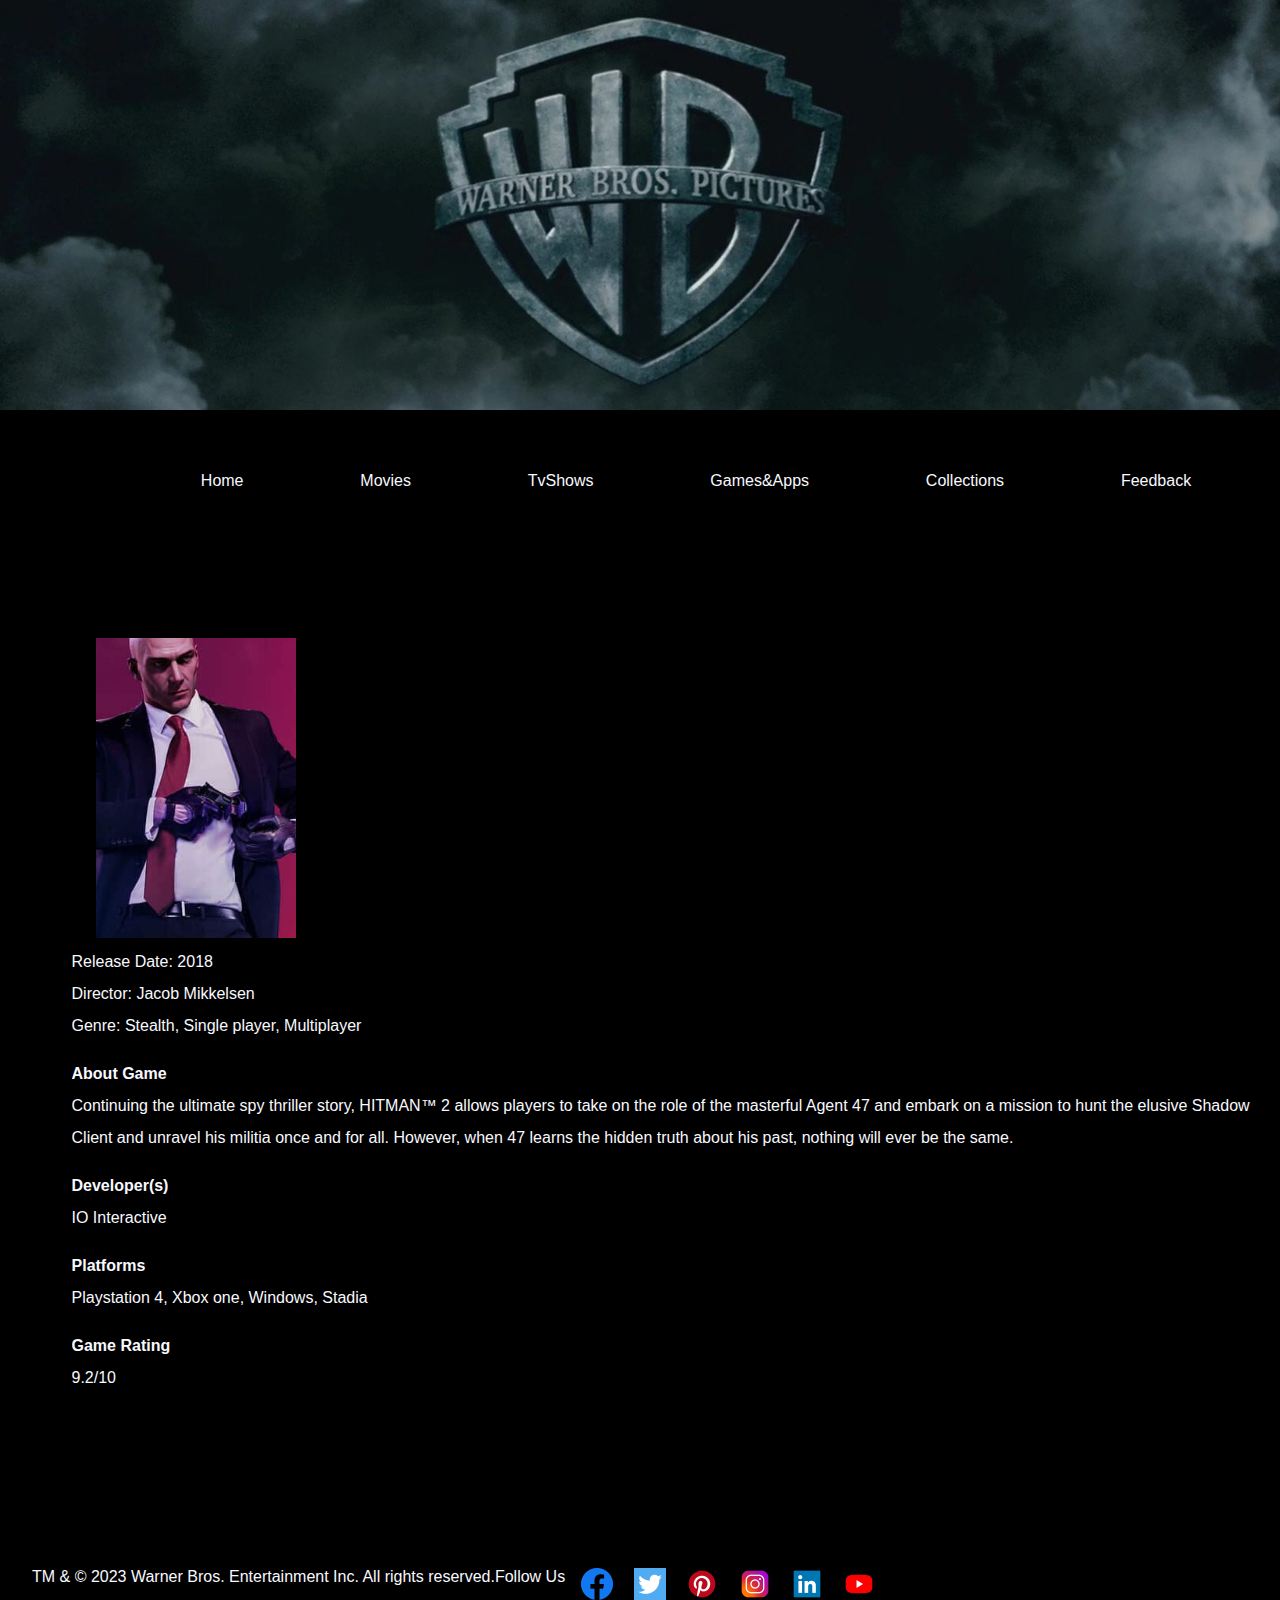
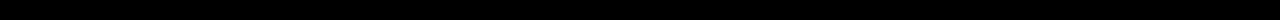
<file: hitman2.html>
<!DOCTYPE html>
<html lang="en">
<head>
    <meta charset="UTF-8">
    <meta http-equiv="X-UA-Compatible" content="IE=edge">
    <meta name="viewport" content="width=device-width, initial-scale=1.0">
    <title>Joker </title>
    <link rel="stylesheet" href="css/design.css">
</head>
<body id="moviespagebody">
    
        <header id="header">
            <img id="banner" src="media/Banner/WARNERBROSDARK55.jpg" alt="Warner Bros. banner">
        </header>

        <nav id="navbar" class="navbar">
          <ul>
              <li> <a href="index.html">Home</a> </li>
              <li> <a href="movies.html">Movies</a> </li>
              <li> <a href="tvshows.html">TvShows</a> </li>
              <li> <a href="games&apps.html">Games&Apps</a> </li>
              <li> <a href="collections.html"> Collections</a> </li>
              <li> <a href="feedback.html"> Feedback </a> </li>
          </ul>
      </nav>

        
          <main>

            <article class="movie-info">

              <section class="movie-details">

                <h1>
                  <img src="media/games&apps/HITMAN_2_Key_Art.jpg" alt="Hitman 2 poster">
                </h1>

                <p>Release Date:
                    <span class="release-date">2018</span>
                </p>
                <p>Director:
                    <span class="director">Jacob Mikkelsen</span>
                </p>
                <p>Genre:
                    <span class="genre">Stealth, Single player, Multiplayer</span>
                </p>

                <h2>About Game</h2>
                <p>
                    Continuing the ultimate spy thriller story, HITMAN™ 2 allows players to take on the role of the masterful Agent 47 and embark on a mission to hunt the elusive Shadow Client and unravel his militia once and for all.
                    However, when 47 learns the hidden truth about his past, nothing will ever be the same.
                </p>

                <section class="movie-cast">

                  <h2>Developer(s)</h2>
                  <p>IO Interactive</p>
                </section>

                <h2>Platforms</h2>
                <p>
                  Playstation 4,
                  Xbox one,
                  Windows,
                  Stadia
                </p>

                <h2>Game Rating</h2>
                9.2/10
              </section>
            </article>
        
          </main>
                
          <footer id="footer">
            <p id="pfooter">
                TM & © 2023 Warner Bros. Entertainment Inc. All rights reserved.
            </p>
            <p id="pfooter">
                Follow Us
            </p>
            <p id="socialmedia">
                <a href="https://www.facebook.com/warnerbrosent/" target="_blank"><img src="media/socialmedia/Facebook-logo-blue-circle-large-transparent-png.png"></a>
                <a href="https://twitter.com/Warnerbros/" target="_blank"><img src="media/socialmedia/twitter icon.png"></a>
                <a href="https://www.pinterest.com/warnerbrosent/" target="_blank"><img src="media/socialmedia/pinterest_icon.png"></a>
                <a href="https://www.instagram.com/warnerbrosentertainment/" target="_blank"><img src="media/socialmedia/insta icon.png"></a>
                <a href="https://www.linkedin.com/company/warner-bros--entertainment/" target="_blank"><img src="media/socialmedia/_linkedin_icon.png"></a>
                <a href="https://www.youtube.com/user/WarnerBrosPictures/" target="_blank"><img src="media/socialmedia/_youtube_icon.png"></a>
            </p>

 </body>  
 
</html>
</file>
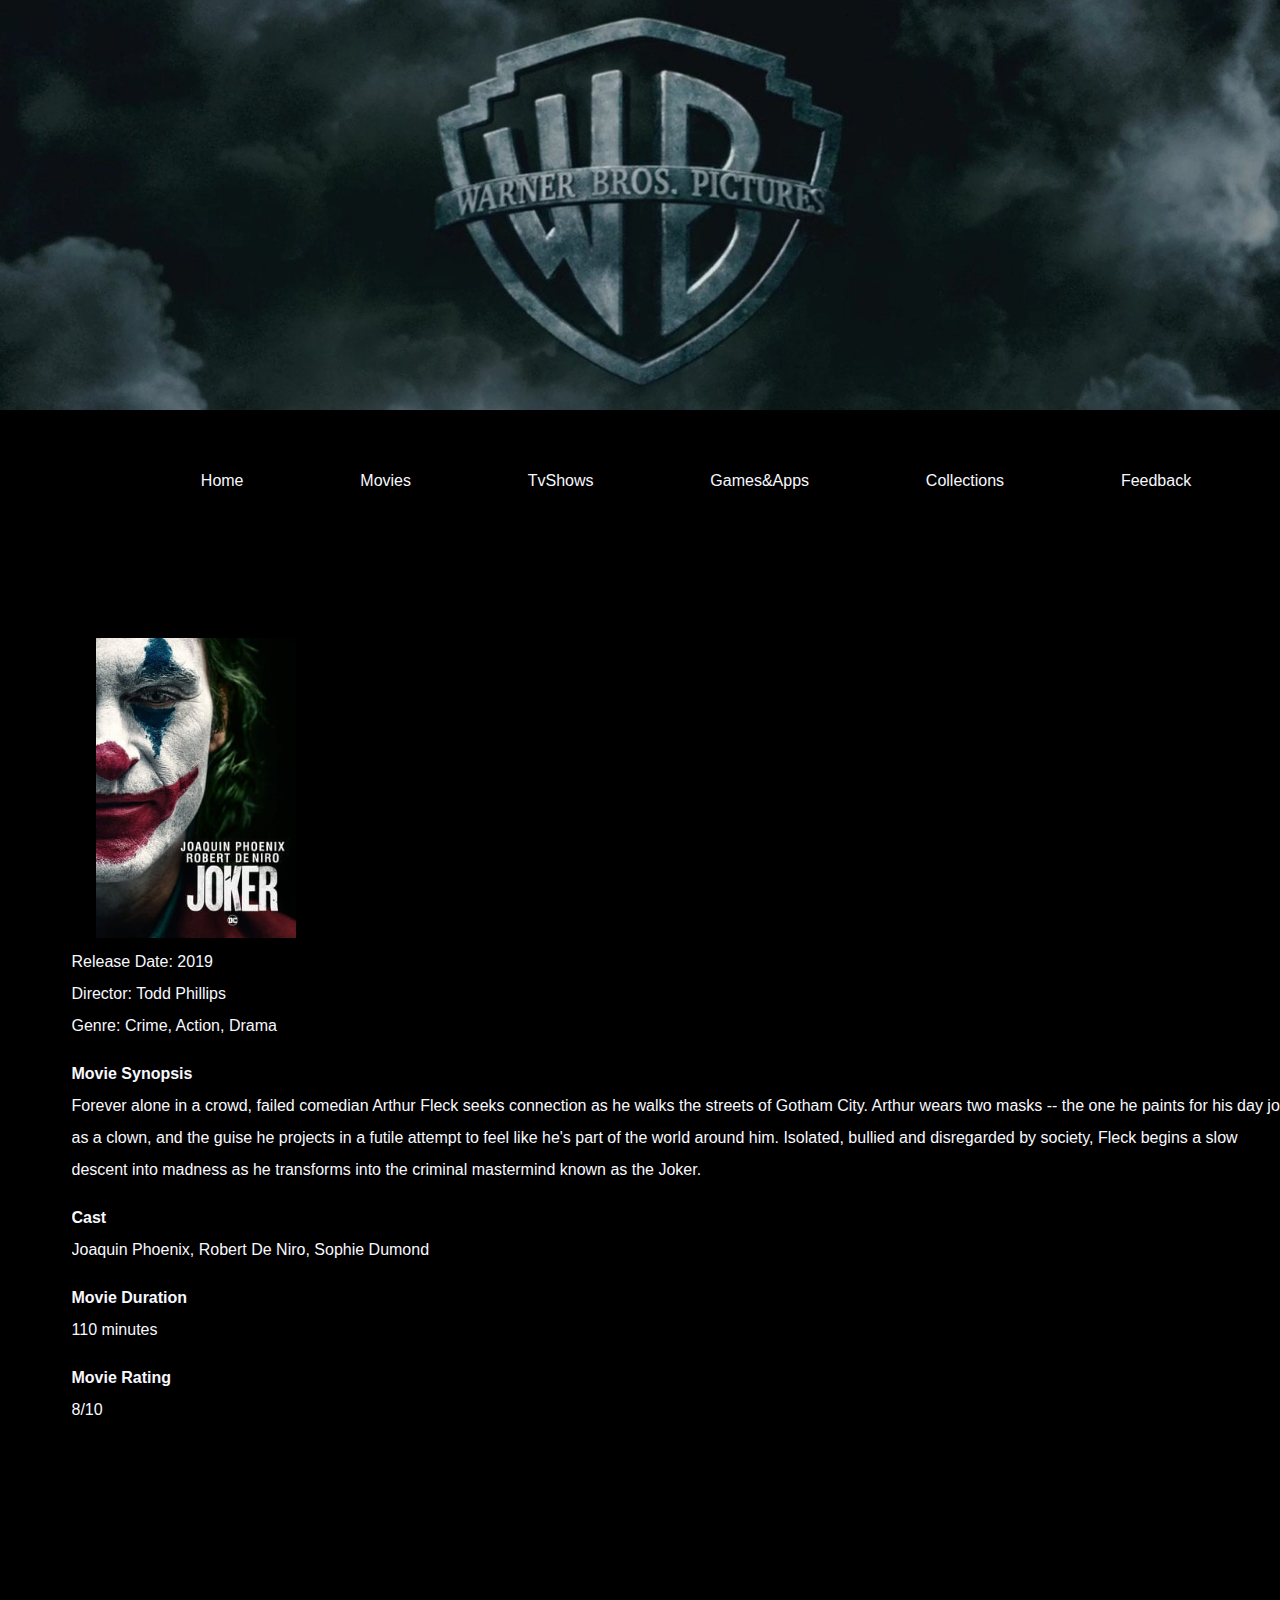
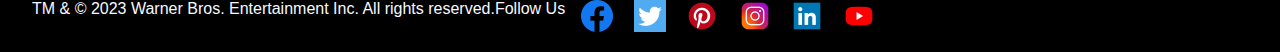
<file: joker.html>
<!DOCTYPE html>
<html lang="en">
<head>
    <meta charset="UTF-8">
    <meta http-equiv="X-UA-Compatible" content="IE=edge">
    <meta name="viewport" content="width=device-width, initial-scale=1.0">
    <title>Joker </title>
    <link rel="stylesheet" href="css/design.css">
</head>
<body id="moviespagebody">
    
        <header id="header">
            <img id="banner" src="media/Banner/WARNERBROSDARK55.jpg" alt="Warner Bros. banner">
        </header>

        <nav id="navbar" class="navbar">
          <ul>
              <li> <a href="index.html">Home</a> </li>
              <li> <a href="movies.html">Movies</a> </li>
              <li> <a href="tvshows.html">TvShows</a> </li>
              <li> <a href="games&apps.html">Games&Apps</a> </li>
              <li> <a href="collections.html"> Collections</a> </li>
              <li> <a href="feedback.html"> Feedback </a> </li>
          </ul>
      </nav>

        
          <main>

            <article class="movie-info">

              <section class="movie-details">

                <h1>
                  <img src="media/movies/joker_key_art.jpg" alt="Joker Poster">
                </h1>

                <p>Release Date:
                    <span class="release-date">2019</span>
                </p>
                <p>Director:
                    <span class="director">Todd Phillips</span>
                </p>
                <p>Genre:
                    <span class="genre">Crime, Action, Drama</span>
                </p>

                <h2>Movie Synopsis</h2>
                <p>
                  Forever alone in a crowd, failed comedian Arthur Fleck seeks connection as he walks the streets of Gotham City.
                  Arthur wears two masks -- the one he paints for his day job as a clown, and the guise he projects in a futile attempt to feel like he's part of the world around him.
                  Isolated, bullied and disregarded by society, Fleck begins a slow descent into madness as he transforms into the criminal mastermind known as the Joker.
                </p>

                <section class="movie-cast">

                  <h2>Cast</h2>
                  <p>
                    Joaquin Phoenix,
                    Robert De Niro,
                    Sophie Dumond
                  </p>
                </section>

                <h2>Movie Duration</h2>
                <p>
                  110 minutes
                </p>

                <h2>Movie Rating</h2>
                8/10
              </section>
            </article>
        
          </main>
                
          <footer id="footer">
            <p id="pfooter">
                TM & © 2023 Warner Bros. Entertainment Inc. All rights reserved.
            </p>
            <p id="pfooter">
                Follow Us
            </p>
            <p id="socialmedia">
                <a href="https://www.facebook.com/warnerbrosent/" target="_blank"><img src="media/socialmedia/Facebook-logo-blue-circle-large-transparent-png.png"></a>
                <a href="https://twitter.com/Warnerbros/" target="_blank"><img src="media/socialmedia/twitter icon.png"></a>
                <a href="https://www.pinterest.com/warnerbrosent/" target="_blank"><img src="media/socialmedia/pinterest_icon.png"></a>
                <a href="https://www.instagram.com/warnerbrosentertainment/" target="_blank"><img src="media/socialmedia/insta icon.png"></a>
                <a href="https://www.linkedin.com/company/warner-bros--entertainment/" target="_blank"><img src="media/socialmedia/_linkedin_icon.png"></a>
                <a href="https://www.youtube.com/user/WarnerBrosPictures/" target="_blank"><img src="media/socialmedia/_youtube_icon.png"></a>
            </p>

 </body>  
 
</html>
</file>
<file: css/design.css>
*{
    margin: 0;
    padding: 0;
    box-sizing: border-box;
    font-family: 'Segoe UI', Tahoma, sans-serif;
}

#header{
    position: relative;
    top: 0;
    left: 0;
    width: 100%;
}

#joker{
    width: 80%;
    margin-left: -8em;
}
#homepagebody{
    background-color: black;
    background-repeat: no-repeat;
    background-size: cover;
    height: 100%;
}

#moviespagebody{
    background-color: black;
    background-repeat: no-repeat;
    background-size: cover;
    height: 100%;
}

#tvshowspagebody{
    background-color: black;
    background-repeat: no-repeat;
    background-size: cover;
    height: 100%;
    width: 100%;
}

#gamesandappsbody{
    background-color: black;
    background-repeat: no-repeat;
    background-size: cover;
    height: 100%;
    width: 100%;
}

#collectionspagebody{
    background-color: black;
    background-repeat: no-repeat;
    background-size: cover;
    height: 100%;
    width: 100%;
}

#feedbackpagebody{
    background-color: black;
    background-repeat: no-repeat;
    background-size: cover;
    height: 100%;
    width: 100%;
}


footer img{
    width: 2rem;
    margin-left: 1em;
}

footer{
    display: inline-flex;
    margin-top: 4em;
    margin-left: 2em;
    margin-bottom: 1em;
}


ul{
    font-size: 1rem;
    display: flex;
    justify-content: center;
    align-items: center;
    margin-left: 7em;
    padding-left: 0%;
}

ul li{
    display: inline-flex;
    list-style-type:none;
    padding: 5%;
}

ul li a{
    text-decoration: none;
    color: ghostwhite;
}

ul li a:hover{
    background:linear-gradient(56deg, red, rgb(245, 14, 52)) ;
}


/* Media query for small screens */
@media (max-width: 600px) {
    .navbar {
      flex-direction: column;
      align-items: flex-start;
    }
  
    .navbar ul {
      flex-direction: column;
      align-items: flex-start;
    }
  
    .navbar li {
      margin: 10px 0;
    }

    .caption{
        text-align: center;
        margin-top: 2em;
        margin-bottom: 3em;
        padding-top: 1em;
    }    
    
    main {
        max-width: 100%;
        margin: 4% auto;
        padding: 3%
      }
      
      .movie-info {
        display: flex;
        align-items: center;
        margin-bottom: 20px;
        line-height: 2em;
      }
      
      .movie-info img {
        width: 200px;
        margin-right: 20px;
      }
      
      .movie-details {
        font-size: 16px;
      }
      
      .movie-details h2 {
        margin-top: 0;
      }
      
      .movie-cast h2 {
        margin-top: 0;
      }
    
  }

#search{
    font-size: 100%;
    font-family: 'Trebuchet MS', 'Lucida Sans Unicode', 'Lucida Grande', 'Lucida Sans', Arial, sans-serif;
    width: 20%;
    height: auto;
    justify-content: center;
    margin-left: 8%;
    float: right;
}

#banner{
    width: 100%;
    height: auto;
}

article{
    position: relative;
    width: fit-content;
    height: fit-content;
    display: flex;
    justify-content: center;
    align-content: center;
    left: 4%;
    top: 8%;
    overflow: hidden;
    color: ghostwhite;
    font-family: 'Segoe UI', Tahoma, sans-serif;
}
article img{
    width: 100%;
    height:auto;
}

p{
    color: ghostwhite;
}

h1{
    font-size: 150%;
    color: red;
    text-align: justify;
    margin-left: 1em;
}

#ur{
    padding-top: 2em;
}

figure img{
    width: 100%;
    padding: 20%;
    margin-right: 5em;
}
    

.caption{
    text-align: center;
    margin-top: -2em;
    margin-bottom: 3em;
}    

.caption2{
    text-align: center;
    margin-top: 0em;
}

#feedbackform{
    width: 80%;
    margin: auto;
    padding-top: 10%;  
}

fieldset{ 
    padding-top: 5%;
}

legend{
    border: 0px;
    color: rgb(245, 14, 14);
}

label{
    display:inline-flex;
    width: 20%;
    vertical-align: top;
    text-align: right;
    color: ghostwhite;
}

select,
textarea,
input[type="tel"],
input[type="text"],
input[type="date"],
input[type="email"],
input[type="address"],
input[type="password"]{
    width: 80%;
    padding: 2px;
    border: 1px solid #b8d8d8;
    border-radius:3px;
    font-size: 15px;
    height: 28px;
    margin-bottom: 5px;
    color: rgb(139, 0, 76);
}

button, 
input[type='reset'], 
input[type='button'],
input[type='submit'] {
    min-width: 100px;
    height: 33px;
    background-color: #5ba3e0;
    border: #2e6da4;
    font-family: Arial, Geneva, Arial, Helvetica,  sans-serif;
    color: #fff;
    letter-spacing: 1px;
    padding: 8px 12px;
    font-size: 16px;
    font-weight: normal;
    border-radius: 3px;
    line-height: 1.2;
    text-decoration:none;
}

input[type="radio"],
input[type="checkbox"]{
    margin-bottom: 10px;
    border: 1px solid  #b8d8d8;;
}

hr{
    border: none;
    height: 1px;
    /* Set the hr color */
    color: green;  /* old IE */
    background-color: green;  /* Modern Browsers */
}

#movie-info{
    display: block;
    margin-right: 10em;
    line-height: 4em;
    align-content: center;
    justify-content: center;
}

  
  main {
    max-width: 100%;
    margin: 4% auto;
    padding: 3%
  }
  
  .movie-info {
    display: block;
    align-items: center;
    margin-bottom: 20px;
    line-height: 2em;
    margin-left: -15px;
  }
  
  .movie-info img {
    width: 200px;
  }
  
  .movie-details {
    font-size: 16px;
  }
  
  .movie-details h2 {
    margin-top: 1em;
    font-size: 1em;
  }
  
  .movie-cast h2 {
    margin-top: 0;
    margin-top: 1em;
  }

  .movie-cast ul{
    display: flex;
    flex-direction: column;
    align-items: flex-start;
    margin-left: -15px;
    line-height: 1px;
  }

  .movie-cast ul li{
    margin-bottom: -2em;
  }
</file>
